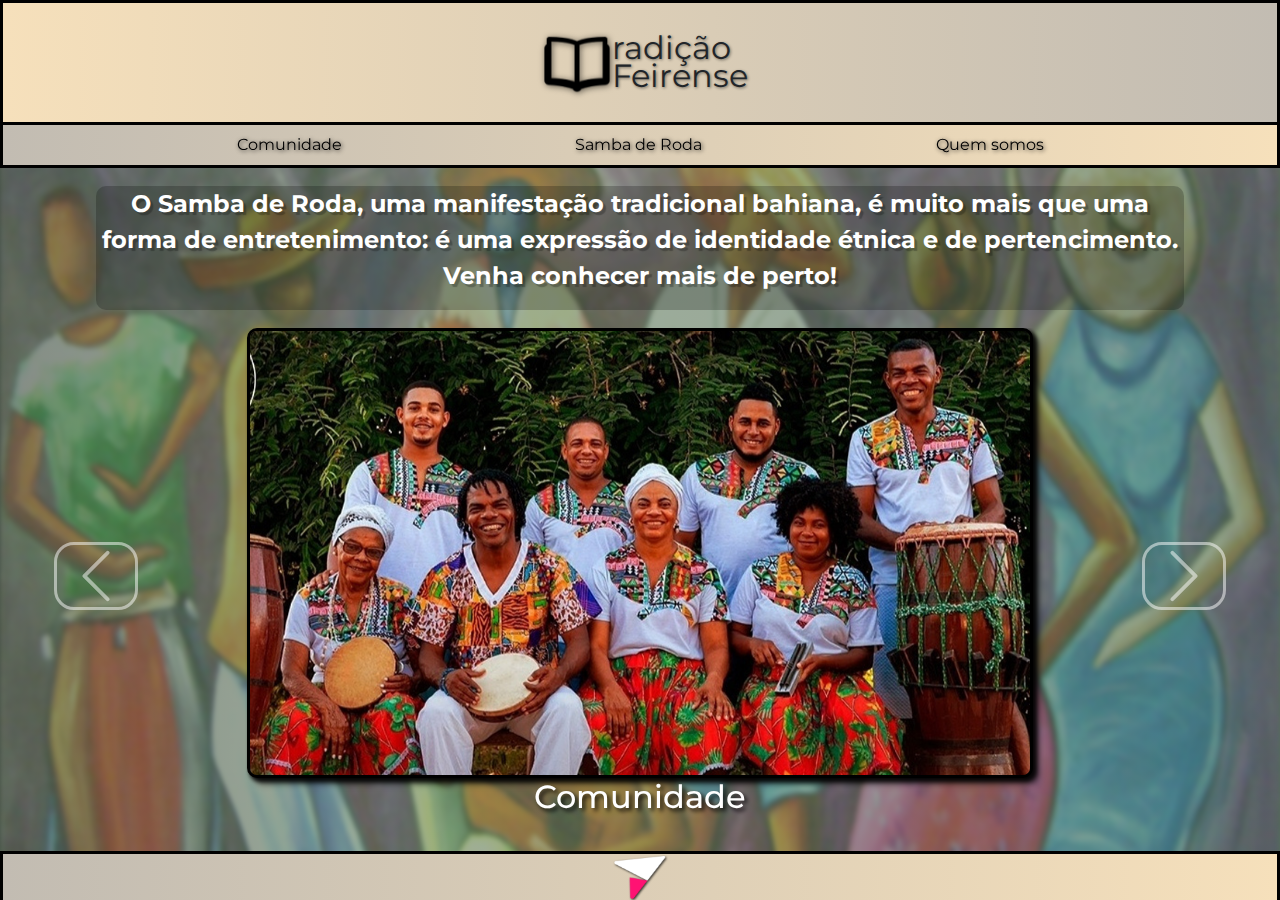
<file: index.html>
<!DOCTYPE html>
<head>
    <html lang="pt-br">
 
    <meta charset="UTF-8"> 
    <meta name="viewport" content="width=device-width, initial-scale=1.0">
    <title>Tradição Feirense</title>
    
    <!-- Main CSS -->
    <link rel="stylesheet" href="css_main.css">
    <!-- Bootstrap CSS -->
    <link href="bootstrap/bootstrap.min.css" rel="stylesheet">

    <!-- Fonte Google -->
    <link rel="preconnect" href="https://fonts.googleapis.com">
    <link rel="preconnect" href="https://fonts.gstatic.com" crossorigin>
    <link href="https://fonts.googleapis.com/css2?family=Inter:ital,opsz,wght@0,14..32,100..900;1,14..32,100..900&family=Montserrat:ital,wght@0,100..900;1,100..900&display=swap" rel="stylesheet">
</head>

<body>
<div class="main-container">
    <!-- Primeira barra de navegação -->
    <nav id="navbar1" class="navbar sticky-top">
        <div id="navbar1-div" class="container-fluid">
        
        <!--Logo-->
        <div class="logo">
            <img class="img-logo" src="content/livro t1.png" alt="T">
            <div class="texto-logo">
                <div style="height: 28px; width: 24px;">radição</div>
                <div>Feirense</div>
            </div>
        </div>
        </div>
    </nav>

    <!-- Segunda barra de navegação -->
    <div id="navbar2"> 
        <ul class="navbar-items">
            <li class="nav-item">
                <a class="nav-link" href="comunidade.html">Comunidade</a>
            </li>
            <li class="nav-item">
                <a class="nav-link" href="samba.html">Samba de Roda</a>
            </li>
            <li class="nav-item">
                <a class="nav-link" href="quem_somos.html">Quem somos</a>
            </li>
        </ul>
    </div>

    <div class="container01">
        <img class="fundo background-image" src="content/fundo-pag-princ.jpg" alt="fundo">
        <div class="main-text">
            <p>O Samba de Roda, uma manifestação tradicional bahiana, é muito mais que uma forma de 
            entretenimento: é uma expressão de identidade étnica e de pertencimento. Venha conhecer mais de perto!</p>
        </div>
        <div id="carousel1" class="slider carousel slide" data-bs-ride="carousel">
            <div class="slider-wrapper carousel-inner">
                    <div class="slider-item carousel-item active">
                        <a href="comunidade.html" class="slider-link">
                            <img id="imgs" src="content/comunidade.png" alt="Quixabeira da Matinha">
                            <h2 class="slider-texto">Comunidade</h2>
                        </a>
                    </div>
                    <div class="slider-item carousel-item">
                        <a href="samba.html" class="slider-link">
                            <img id="imgs" src="content/samba-de-roda.jpg" alt="Quixabeira da Matinha">
                            <h2 class="slider-texto">Samba de Roda</h2>
                        </a>
                    </div>
                    <div class="slider-item carousel-item">
                        <a href="quem_somos.html" class="slider-link">
                            <img id="imgs" src="content/quixabeira-main.png" alt="Quixabeira da Matinha">
                            <h2 class="slider-texto">Quem somos</h2>
                        </a>
                    </div>
                </div>
            <button class="carousel-control-prev" type="button" data-bs-target="#carousel1" data-bs-slide="prev">
                <span class="carousel-control-prev-icon" aria-hidden="true"></span>
            </button>
            <button class="carousel-control-next" type="button" data-bs-target="#carousel1" data-bs-slide="next">
                <span class="carousel-control-next-icon" aria-hidden="true"></span>
            </button>
        </div>
    </div>

    <div class="footer">
        <img class="unex-logo" src="content/unex.png" alt="fundo">
    </div>
</div>

    <!-- Bootstrap JS -->
    <script src="bootstrap/bootstrap.bundle.min.js"></script>
</body>
</html>
</file>
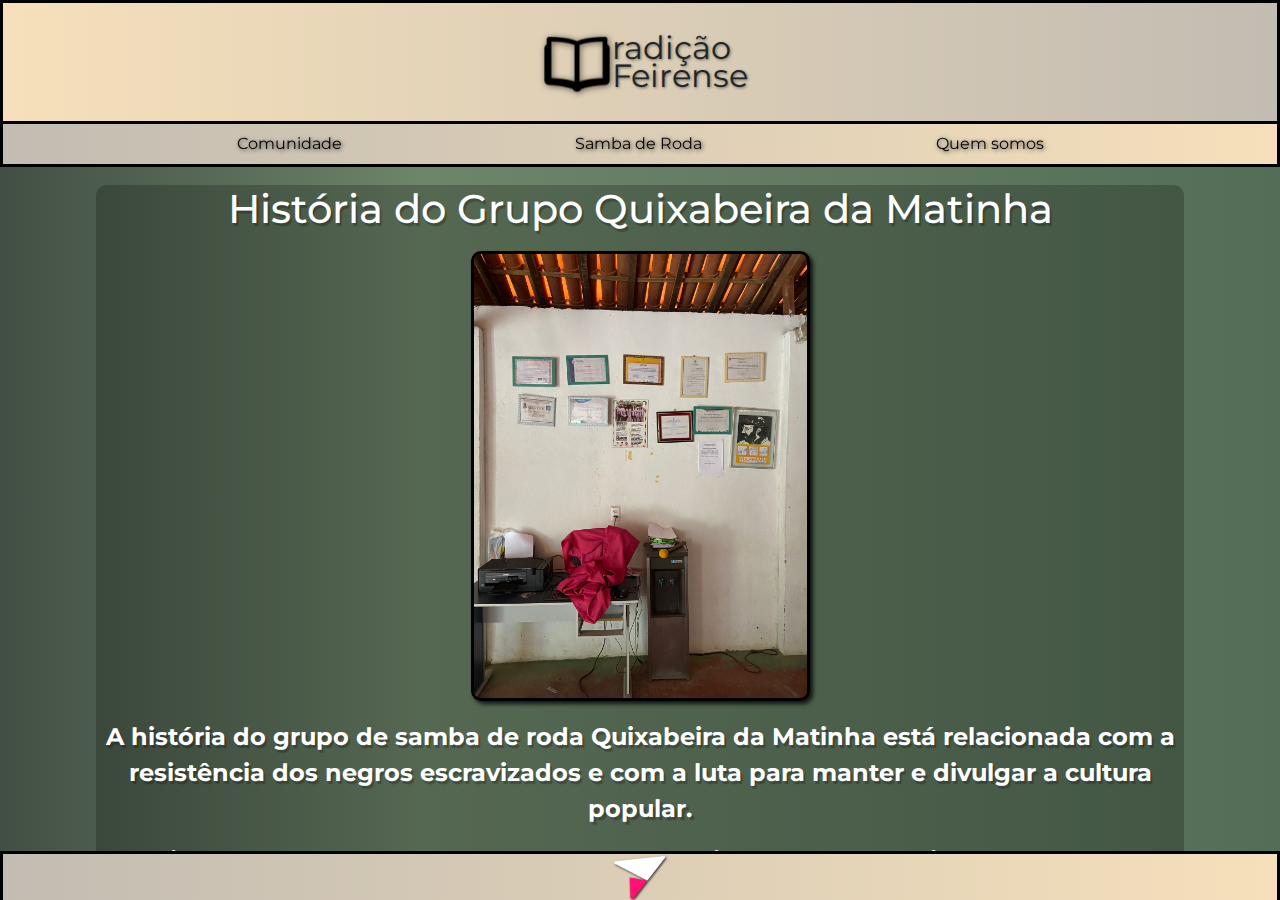
<file: comunidade.html>
<!DOCTYPE html>
<html lang="en">
<head>
    <meta charset="UTF-8">
    <meta name="viewport" content="width=device-width, initial-scale=1.0">
    <title>Tradição Feirense</title>
    
    <!-- Main CSS -->
    <link rel="stylesheet" href="css_main.css">
    <!-- Sub-Páginas CSS -->
    <link rel="stylesheet" href="css_sub.css">

    <!-- Bootstrap CSS -->
    <link href="bootstrap/bootstrap.min.css" rel="stylesheet">

    <!-- Fonte Google -->
    <link rel="preconnect" href="https://fonts.googleapis.com">
    <link rel="preconnect" href="https://fonts.gstatic.com" crossorigin>
    <link href="https://fonts.googleapis.com/css2?family=Inter:ital,opsz,wght@0,14..32,100..900;1,14..32,100..900&family=Montserrat:ital,wght@0,100..900;1,100..900&display=swap" rel="stylesheet">
</head>
<body>
<div class="main-container">
    <!-- Primeira barra de navegação -->
    <nav id="navbar1" class="navbar sticky-top">
        <div id="navbar1-div" class="container-fluid">
        
        <!--Logo-->
        <div class="logo">
            <img class="img-logo" src="content/livro t1.png" alt="T">
            <a class="texto-logo" href="index.html">
                <div style="height: 28px; width: 24px;">radição</div>
                <div>Feirense</div>
            </a>
        </div>
        </div>
    </nav>

    <!-- Segunda barra de navegação -->
    <div id="navbar2"> 
        <ul class="navbar-items">
            <li class="nav-item">
                <a class="nav-link" href="#">Comunidade</a>
            </li>
            <li class="nav-item">
                <a class="nav-link" href="samba.html">Samba de Roda</a>
            </li>
            <li class="nav-item">
                <a class="nav-link" href="quem_somos.html">Quem somos</a>
            </li>
        </ul>
    </div>

    <div class="container01">
        <div class="main-text">
        <h1 style="margin-bottom: 2vh;">História do Grupo Quixabeira da Matinha</h1>
        <img id="imgs" src="content/img-4.jpg" alt="quixabeira" style="margin-bottom: 2vh;">
        <p>
            A história do grupo de samba de roda Quixabeira da Matinha está relacionada com a
            resistência dos negros escravizados e com a luta para manter e divulgar a cultura popular.
        </p>
            <p>
                A Matinha dos Pretos é um núcleo de negros fugidos que se refugiaram em uma mata
                dentro de uma fazenda, como forma de resistência à escravidão.
            </p>
            <p>
                O grupo Quixabeira da Matinha foi formado em 1989 por trabalhadores rurais da
                comunidade quilombola Matinha dos Pretos, em Feira de Santana, que aprenderam a
                cantar e tocar sem frequentar nenhuma escola de música.
            </p>
            <p>
                O nome do grupo vem da Quixaba, uma planta resistente do interior que simboliza a luta e a
                persistência do grupo.
            </p>
            <img id="imgs" src="content/img-5.jpg" alt="quixabeira" style="margin-bottom: 2vh;">
            <p>
                A canção <strong>"Quixabeira"</strong>, criada pelos sambadores da Matinha, ganhou projeção nacional em
                1996, quando foi gravada por Carlinhos Brown no disco <em>Alfagamabetizado</em>.
            </p>
            <p>
                O samba de roda é considerado patrimônio oral e imaterial da humanidade pela UNESCO.
            </p>
            <p>
                A Quixabeira da Matinha é um dos Pontos de Cultura do território de identidade Portal do
                Sertão. O grupo trabalha em parceria com a Associação Cultural Coleirinho da Bahia para
                valorizar a cultura popular e o samba de roda.
            </p>

            <iframe
                style="margin-bottom: 2vh;"
                width="90%"
                height="500"
                title="Quixabeira"
                src="https://www.youtube.com/embed/bNobn8dgp2Q" 
                frameborder="0">
            </iframe>

            <p>
            <a id="link" href="https://www.instagram.com/quixabeiradamatinha/" target="_blank">
            Saiba mais no Instagram oficial da Quixabeira da Matinha</a>
            </p>    
        </div>
    </div>


    <div class="footer">
        <img class="unex-logo" src="content/unex.png" alt="fundo">
    </div>
</div>

    <!-- Bootstrap JS -->
    <script src="bootstrap/bootstrap.bundle.min.js"></script>
</body>
</html>
</file>
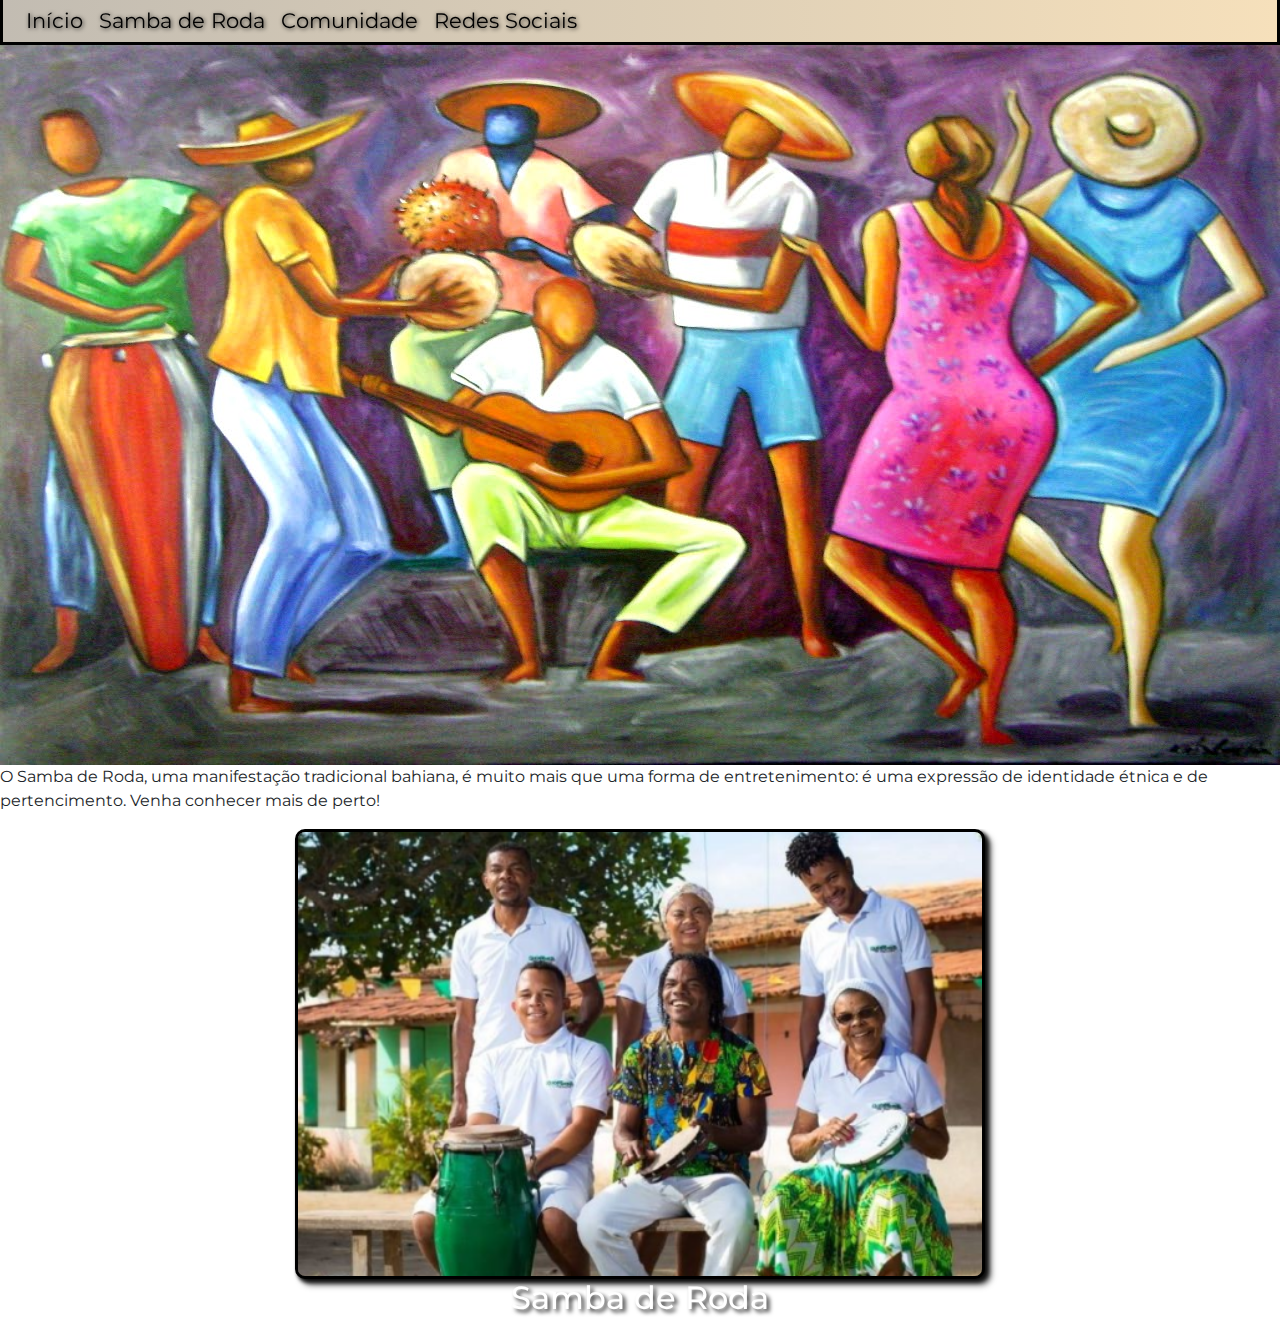
<file: main.html>
<!DOCTYPE html>
<head>
    <html lang="pt-br">

    <meta charset="UTF-8">
    <meta name="viewport" content="width=device-width, initial-scale=1.0">
    <title>Tradição Feirense</title>
    
    <link rel="stylesheet" href="css_main.css">

    <!-- Bootstrap CSS -->
    <link rel="stylesheet" href="https://cdn.jsdelivr.net/npm/bootstrap@4.3.1/dist/css/bootstrap.min.css" integrity="sha384-ggOyR0iXCbMQv3Xipma34MD+dH/1fQ784/j6cY/iJTQUOhcWr7x9JvoRxT2MZw1T" crossorigin="anonymous">
    
    <!-- Fonte Google -->
    <link rel="preconnect" href="https://fonts.googleapis.com">
    <link rel="preconnect" href="https://fonts.gstatic.com" crossorigin>
    <link href="https://fonts.googleapis.com/css2?family=Inter:ital,opsz,wght@0,14..32,100..900;1,14..32,100..900&family=Montserrat:ital,wght@0,100..900;1,100..900&display=swap" rel="stylesheet">

</head>

<body>
<div class="container-fluid" style="padding: 0px; margin: 0px; height: 100vh; display: flex; flex-direction: column;">
    <!-- Primeira barra de navegação -->
    <nav id="navbar1" class="navbar p-0 sticky-top">
            <div id="navbar1-div" class="container-fluid justify-content-right p-1 m-0">
           
            <!--Logo-->
            <div id="logo" class="justify-content-center">
                <img id="img-logo" src="/content/livro t1.png" alt="T">
                <div id="texto-logo">
                    <div style="height: 28px; width: 24px;">radição</div>
                    <div>Feirense</div>
                </div>
            </div>
        </div>
    </nav>

    <!-- Segunda barra de navegação -->
    <nav id="navbar2" class="navbar navbar-expand-lg pt-0 pb-0 pr-0 pl-0">
        <div id="navbar2-div" class="container-fluid justify-content-rightshadow-lg" >
            <!-- Botão p/ expandir em telas menores -->
            <button class="navbar-toggler" type="button" data-bs-toggle="collapse" data-bs-target="#navbaritems"
                aria-controls="navbaritems" aria-expanded="false">
                <span class="navbar-toggler-icon" id="l1"></span>
            </button>

            <!-- Barra contendo os itens -->
            <div class="collapse navbar-collapse" id="navbaritems">
                <ul class="navbar-nav">
                    <li class="nav-item">
                        <a class="nav-link" href="#" id="i1">Início</a>
                    </li>
                    <li class="nav-item">
                        <a class="nav-link" href="#" id="i1">Samba de Roda</a>
                    </li>
                    <li class="nav-item">
                        <a class="nav-link" href="#" id="i1">Comunidade</a>
                    </li>
                    <li class="nav-item">
                        <a class="nav-link" href="#" id="i1">Redes Sociais</a>
                    </li>
                </ul>
            </div>
        </div>
    </nav>

    <!-- Caixa principal -->
    <div id="main-container">
        <img id="fundo" src="/content/fundo-pag-princ.jpg" alt="fundo" class="background-image">
        <div id="main-text">
            <p>O Samba de Roda, uma manifestação tradicional bahiana, é muito mais que uma forma de 
            entretenimento: é uma expressão de identidade étnica e de pertencimento. Venha conhecer mais de perto!</p>
        </div>
        <div class="slider carousel slide" data-ride="carousel">
            <div class="slider-wrapper carousel-inner">
                    <div class="slider-item carousel-item ">
                        <a href="#" class="slider-link">
                            <img id="imgs" src="/content/quixabeira-main.png" alt="Quixabeira da Matinha">
                            <h2 class="slider-texto">Samba de Roda</h2>
                        </a>
                    </div>
                    <div class="slider-item carousel-item">
                        <a href="#" class="slider-link">
                            <img id="imgs" src="/content/quixabeira-main.png" alt="Quixabeira da Matinha">
                            <h2 class="slider-texto">Samba de Roda</h2>
                        </a>
                    </div>
                    <div class="slider-item carousel-item active">
                        <a href="#" class="slider-link">
                            <img id="imgs" src="/content/quixabeira-main.png" alt="Quixabeira da Matinha">
                            <h2 class="slider-texto">Samba de Roda</h2>
                        </a>
                    </div>
                </div>
            <a class="carousel-control-prev" href=".slider" role="button" data-slide="prev">
                <span class="carousel-control-prev-icon" aria-hidden="true"></span>
              </a>
              <a class="carousel-control-next" href=".slider" role="button" data-slide="next">
                <span class="carousel-control-next-icon" aria-hidden="true"></span>
              </a>
        </div>
    </div>
</div>

    <!-- Bootstrap JS -->
    <script src="https://code.jquery.com/jquery-3.3.1.slim.min.js" integrity="sha384-q8i/X+965DzO0rT7abK41JStQIAqVgRVzpbzo5smXKp4YfRvH+8abtTE1Pi6jizo" crossorigin="anonymous"></script>
    <script src="https://cdn.jsdelivr.net/npm/popper.js@1.14.7/dist/umd/popper.min.js" integrity="sha384-UO2eT0CpHqdSJQ6hJty5KVphtPhzWj9WO1clHTMGa3JDZwrnQq4sF86dIHNDz0W1" crossorigin="anonymous"></script>
    <script src="https://cdn.jsdelivr.net/npm/bootstrap@4.3.1/dist/js/bootstrap.min.js" integrity="sha384-JjSmVgyd0p3pXB1rRibZUAYoIIy6OrQ6VrjIEaFf/nJGzIxFDsf4x0xIM+B07jRM" crossorigin="anonymous"></script>
</body>
</html>
</file>
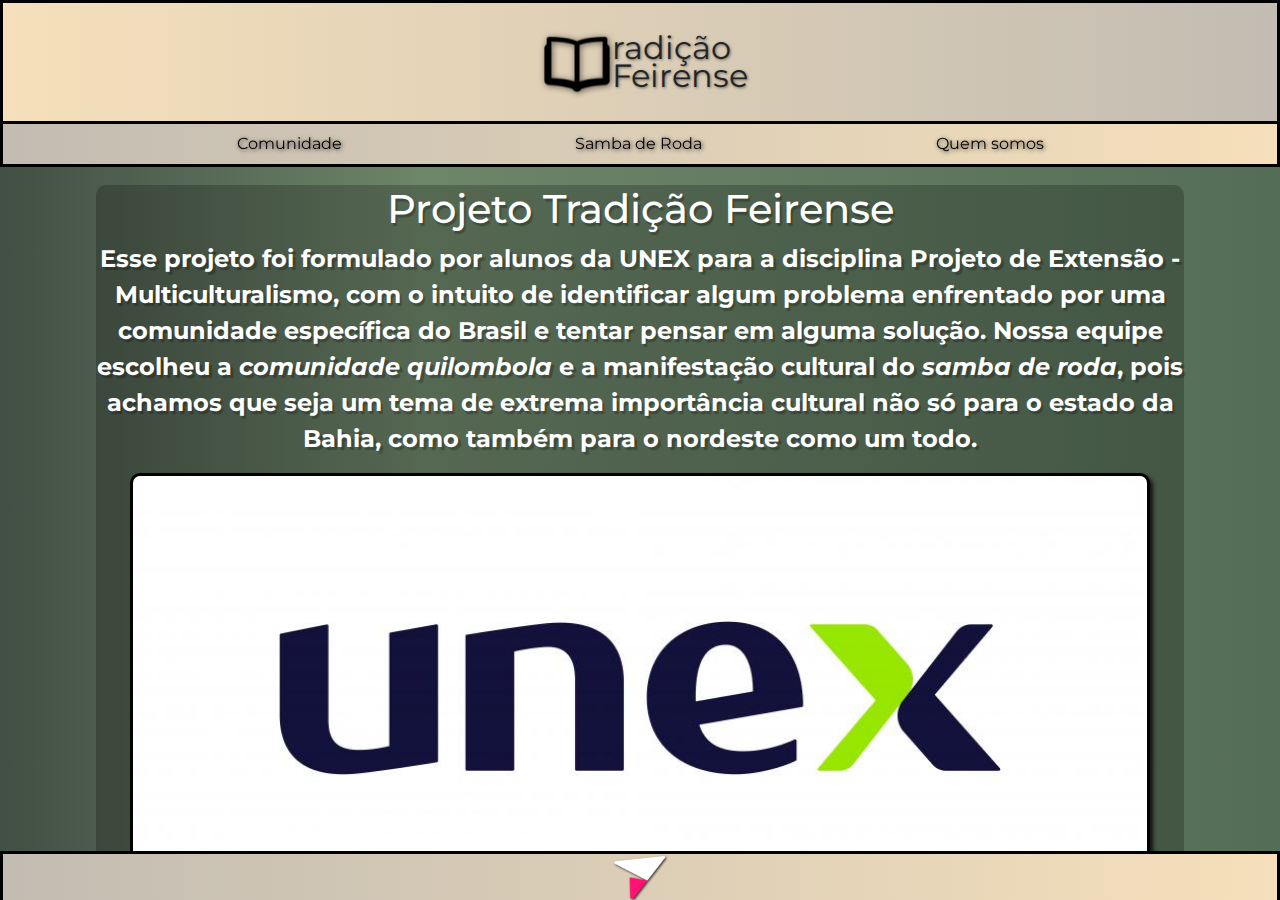
<file: quem_somos.html>
<!DOCTYPE html>
<html lang="en">
<head>
    <meta charset="UTF-8">
    <meta name="viewport" content="width=device-width, initial-scale=1.0">
    <title>Tradição Feirense</title>
    
    <!-- Main CSS -->
    <link rel="stylesheet" href="css_main.css">
    <!-- Sub-Páginas CSS -->
    <link rel="stylesheet" href="css_sub.css">
    
    <!-- Bootstrap CSS -->
    <link href="bootstrap/bootstrap.min.css" rel="stylesheet">

    <!-- Fonte Google -->
    <link rel="preconnect" href="https://fonts.googleapis.com">
    <link rel="preconnect" href="https://fonts.gstatic.com" crossorigin>
    <link href="https://fonts.googleapis.com/css2?family=Inter:ital,opsz,wght@0,14..32,100..900;1,14..32,100..900&family=Montserrat:ital,wght@0,100..900;1,100..900&display=swap" rel="stylesheet">
</head>
<body>
<div class="main-container">
    <!-- Primeira barra de navegação -->
    <nav id="navbar1" class="navbar sticky-top">
        <div id="navbar1-div" class="container-fluid">
        
        <!--Logo-->
        <div class="logo">
            <img class="img-logo" src="content/livro t1.png" alt="T">
            <a class="texto-logo" href="index.html">
                <div style="height: 28px; width: 24px;">radição</div>
                <div>Feirense</div>
            </a>
        </div>
        </div>
    </nav>

    <!-- Segunda barra de navegação -->
    <div id="navbar2"> 
        <ul class="navbar-items">
            <li class="nav-item">
                <a class="nav-link" href="comunidade.html">Comunidade</a>
            </li>
            <li class="nav-item">
                <a class="nav-link" href="samba.html">Samba de Roda</a>
            </li>
            <li class="nav-item">
                <a class="nav-link" href="#">Quem somos</a>
            </li>
        </ul>
    </div>

    <div class="container01">
        <div class="main-text"> 
            <h1>Projeto Tradição Feirense</h1>
            <p>
                Esse projeto foi formulado por alunos da UNEX para a disciplina Projeto de Extensão - Multiculturalismo, com o 
                intuito de identificar algum problema enfrentado por uma comunidade específica do Brasil e tentar pensar em alguma solução. Nossa
                equipe escolheu a <em>comunidade quilombola</em> e a manifestação cultural do <em>samba de roda</em>, pois achamos que seja um tema de
                extrema importância cultural não só para o estado da Bahia, como também para o nordeste como um todo.
            </p>
            <img id="imgs" src="content/unex-2.jpg" alt="logo-unex">
            <p>
                O samba de roda, embora seja uma das mais ricas expressões da cultura afro-brasileira, frequentemente é 
                reduzido a uma forma de simples entretenimento, sem o devido reconhecimento de seu profundo valor cultural. 
                Esse cenário reflete preconceitos históricos e sociais que desconsideram sua relevância como símbolo de 
                resistência e preservação das tradições afro-brasileiras.
            </p>
            <p>
                A falta de compreensão sobre seu papel na formação da identidade cultural e na manutenção de 
                práticas ancestrais contribui para a marginalização dessa manifestação artística, ameaçando sua continuidade 
                e dificultando sua valorização pelas novas gerações e pela sociedade em geral.
            </p>
            <p>
                Esse projeto visa justamente à valorização do grupo, resgatando a cultura negra que ainda 
                é tão excluída da sociedade. A diversidade cultural nos ajuda a reconhecer e a respeitar as 
                diferentes manifestações que moldam a identidade de um povo. Nossa cultura, nossas 
                tradições e costumes são os elementos que moldam a nossa identidade e que promovem a 
                diversidade cultural de uma sociedade.
            </p>
            <img id="imgs" src="content/fundo-pag-princ.jpg" alt="samba arte">
            <h2>Ação Prática</h2>
            <p>
                A ação prática do projeto consiste na criação de eventos culturais e oficinas sobre o samba de roda na comunidade 
                quilombola de Quixabeira da Matinha. Essas atividades incluirão apresentações, rodas de conversa e oficinas 
                abertas ao público, com o apoio da prefeitura e de parceiros locais, para proporcionar uma experiência imersiva 
                na cultura do samba de roda.
            </p>
            <p>
                Além disso, serão realizadas campanhas de conscientização para educar sobre a 
                importância histórica e cultural dessa tradição, promovendo o respeito e o reconhecimento do samba de roda como 
                um patrimônio cultural afro-brasileiro.
            </p>
            <h2>Equipe</h2>
            <p>
                Nossa equipe é composta dos seguintes estudantes, orientados pelo professor Flávio de Burgos
                <ul>
                    <li>João Victor Soares Cezario</li>
                    <li>Mickael Cedraz Alenca</li>
                    <li>Larissa de Oliveira da Conceição</li>
                    <li>Renata Santos Souza</li>
                    <li>Nalbert de Souza Santana</li>
                    <li>Nayara de Almeida de Jesus</li>
                    <li>Fabiana Santos da Paixão</li>
                    <li>Ellen Karoline Navarro da Silva</li>
                </ul>
            </p>

            <p><em>Confira abaixo o nosso pitch:</em></p>
            <iframe 
                src="https://drive.google.com/file/d/19aAkzhW4u0BeqXM8ubom-WcNRltNuAIM/preview" 
                width="80%" 
                height="400vh" 
                allow="autoplay"
                allowfullscreen>
            </iframe>
        </div>
    </div>

    <div class="footer">
        <img class="unex-logo" src="content/unex.png" alt="fundo">
    </div>
</div>

    <!-- Bootstrap JS -->
    <script src="bootstrap/bootstrap.bundle.min.js"></script>
</body>
</html>
</file>
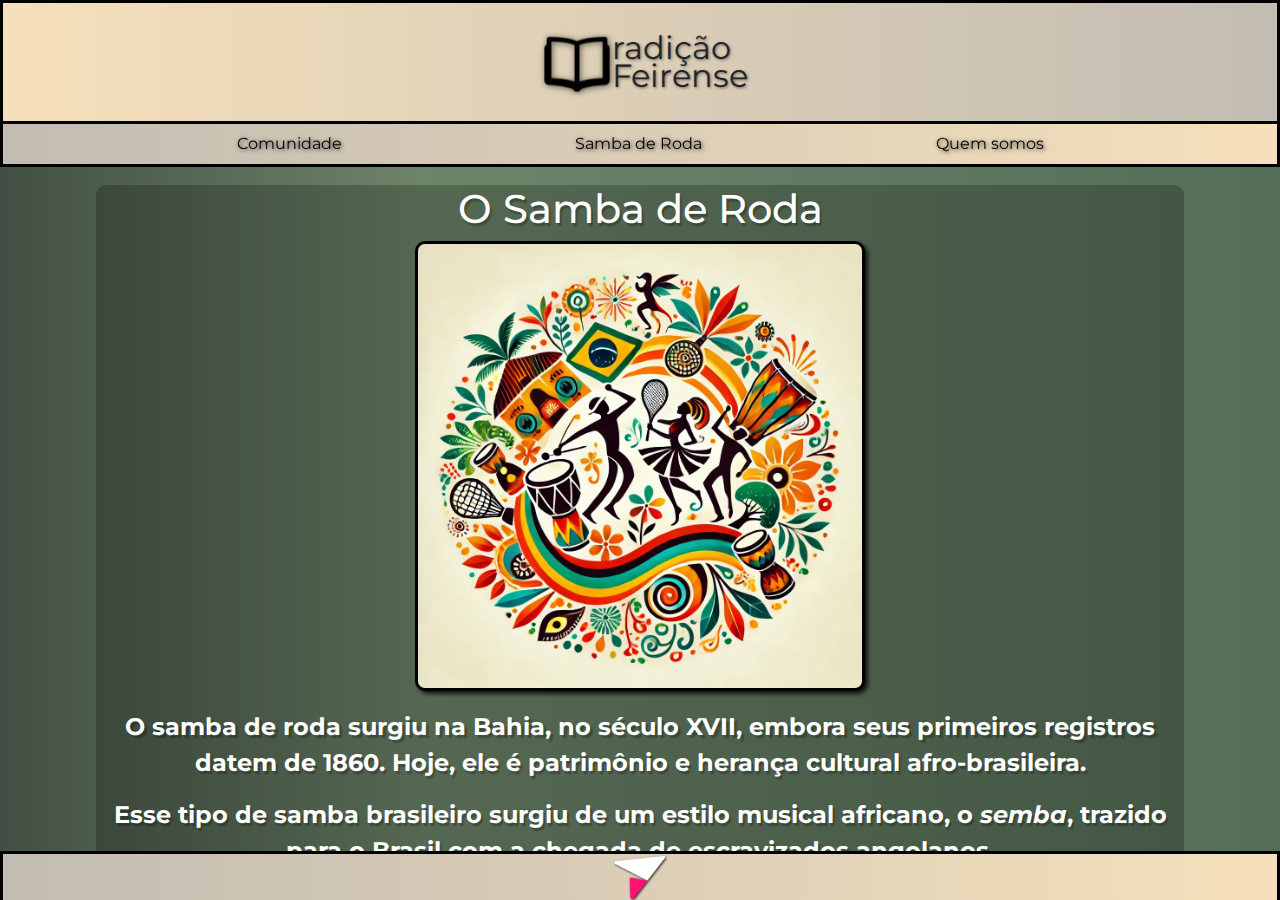
<file: samba.html>
<!DOCTYPE html>
<html lang="en">
<head>
    <meta charset="UTF-8">
    <meta name="viewport" content="width=device-width, initial-scale=1.0">
    <title>Tradição Feirense</title>
    
    <!-- Main CSS -->
    <link rel="stylesheet" href="css_main.css">
    <!-- Sub-Páginas CSS -->
    <link rel="stylesheet" href="css_sub.css">

    <!-- Bootstrap CSS -->
    <link href="bootstrap/bootstrap.min.css" rel="stylesheet">

    <!-- Fonte Google -->
    <link rel="preconnect" href="https://fonts.googleapis.com">
    <link rel="preconnect" href="https://fonts.gstatic.com" crossorigin>
    <link href="https://fonts.googleapis.com/css2?family=Inter:ital,opsz,wght@0,14..32,100..900;1,14..32,100..900&family=Montserrat:ital,wght@0,100..900;1,100..900&display=swap" rel="stylesheet">
</head>
<body>
<div class="main-container">
    <!-- Primeira barra de navegação -->
    <nav id="navbar1" class="navbar sticky-top">
        <div id="navbar1-div" class="container-fluid">
        
        <!--Logo-->
        <div class="logo">
            <img class="img-logo" src="content/livro t1.png" alt="T">
            <a class="texto-logo" href="index.html">
                <div style="height: 28px; width: 24px;">radição</div>
                <div>Feirense</div>
            </a>
        </div>
        </div>
    </nav>

    <!-- Segunda barra de navegação -->
    <div id="navbar2"> 
        <ul class="navbar-items">
            <li class="nav-item">
                <a class="nav-link" href="comunidade.html">Comunidade</a>
            </li>
            <li class="nav-item">
                <a class="nav-link" href="#">Samba de Roda</a>
            </li>
            <li class="nav-item">
                <a class="nav-link" href="quem_somos.html">Quem somos</a>
            </li>
        </ul>
    </div>

    <div class="container01">
        <div class="main-text">
            <h1>O Samba de Roda</h1>
            <img id="imgs" src="content/img-1.jpg" alt="Samba Arte">

            <p>O samba de roda surgiu na Bahia, no século XVII, embora seus primeiros registros datem de 1860. Hoje, ele é patrimônio e herança cultural afro-brasileira.</p>
            <p>Esse tipo de samba brasileiro surgiu de um estilo musical africano, o <em>semba</em>, trazido para o Brasil com a chegada de escravizados angolanos.</p>
        
            <img id="imgs" src="content/samba-de-roda.jpg" alt="Quixabeira da Matinha">
            
            <p>Está intimamente relacionado à roda de capoeira, que envolve música e luta, e aos orixás, entidades espirituais africanas.</p>
            <p>Atualmente, essa manifestação artística está presente em todas as partes do Brasil. Na Bahia, é no Recôncavo baiano que esse ritmo é mais popular. Isso porque essa região foi palco da chegada de escravizados africanos.</p>
            <p>Apesar de ser baseado nas tradições africanas, ele também envolve alguns aspectos da cultura portuguesa. Como exemplo, temos o uso de alguns instrumentos como a viola, e ainda, as letras das músicas, cantadas em português.</p>
        </div>
    </div>

    <div class="footer">
        <img class="unex-logo" src="content/unex.png" alt="fundo">
    </div>
</div>

    <!-- Bootstrap JS -->
    <script src="bootstrap/bootstrap.bundle.min.js"></script>
</body>
</html>
</file>
<file: css_main.css>
* {
  padding: 0px;
  font-family: "Montserrat";
}
 
.montserrat- {
  font-family: "Montserrat", serif; 
  font-optical-sizing: auto;
  font-style: normal;
}

.main-container {
  padding: 0px !important; 
  margin: 0px !important; 
  height: 100vh; 

  display: flex; 
  flex-direction: column;
}


#navbar1 {  
  height: 14.5%;
  padding: 0px;
  overflow: hidden;
}
#navbar1-div {
  height: 100%;
  
  border-style: solid;
  border-color: #000;

  background-image: linear-gradient(to right, #F6E0BB, #C2BCB2);

  justify-content: center;
}

#navbar2 {
  height: 4.5%;

  height: 5%; 
  padding: 0px;
  margin: 0px;

  background-image: linear-gradient(to left, #F6e0bb, #c2bcb2); 
  border: #000; 
  border-top: 0px ; 
  border-style: solid;

  align-items: center;
  align-content: center;
}

.navbar-items {
  display: flex;
  flex-direction: row;

  height: 100%;
  padding: 0px;
  margin: 0px;
  list-style: none;

  justify-content: space-evenly;
  align-items: center;
}

.nav-link {
  padding: 0px;
  font-size: 1.3rem;

  height: 90%;
  width: fit-content;
  user-select: none;
  
  color: black!important;

  text-align: center;

  transition: color 0.3s ease;
  filter: drop-shadow(1px 1px 2px #000000cc);
}
.nav-link:hover {
  color: #dbeddd !important;
}

.logo {
  height: 100%;

  display:flex; 


  padding-left: 10px;
  text-shadow: 1px 1px 3px #0000007b;
  align-items: center;
}

.logo .img-logo {
  filter: drop-shadow(1px 1px 3px #00000094);

  width: 70px; 
  height: 70px;
}

.logo .texto-logo {
  display: flex; 
  flex-direction: column;
  color: inherit;
  text-align: center; 
  text-decoration: none!important;
 
  font-size:2rem; 
  justify-content: center;
  height: fit-content;
}

.container01 {
  width: 100%;
  max-width: 500vw;
  height: 85%;
  overflow:hidden;

  display: flex!important;
  flex-wrap: wrap;
  justify-content: center;
  align-content: flex-start;

  background-image: linear-gradient(90deg, rgba(66,79,68,1) 0%, rgba(109,133,105,1) 33%, rgba(84,109,87,1) 100%);
  position: relative;
  display: block;
}

.main-text {
  width: 85%;
  height: fit-content;

  justify-self: center;

  padding: 0;
  margin-top: 2vh;
  margin-bottom: 2vh;

  color: #ffffff;
  font-size: 1.5rem;
  line-height: 4vh;
  font-weight: bolder;
  text-align: center;
  text-shadow: 2.5px 2.5px 1px rgba(0, 0, 0, 0.25);


  user-select: none;
  position: relative;

  background-color: #00000037;
  border-radius: 10px;
}

.fundo {
  user-select: none;

  position: absolute;
  width: 100%;
  height: 180%;

  filter: blur(2px);
  opacity: 35%;
  transform: translate(0%, -7.5%);
}

.slider {
  width: 100%;
  padding: 0;

  justify-self: center;
}

.slider-item {
  text-align: center;
  list-style: none;
}


.slider-link {
  text-decoration: none;
  filter: drop-shadow(3px 3px 2px #000000cc);

  text-decoration: none;
  color: #fff;

  transition: transform 0.3s ease;
  animation: aparecer 1.5s ease none;
}
.slider-link, a:link, a:visited{
  text-decoration: none!important;
}

.slider-texto {
  align-self: center;
}


#imgs {
  height: 50vh;
  border-radius: 10px;

  cursor: pointer;
  padding: 0;

  border-style: solid;
  border-color: #000;

  filter: drop-shadow(3px 3px 2px #000000cc);
}

.carousel-control-prev-icon, .carousel-control-next-icon {
  height: 7.5vh!important;
  width: 6.5vw!important;

  border-style: solid;
  border-color: #fff;
  border-radius: 20px;
}

.footer {
  position: fixed;
  bottom: 0;
  width: 100%;

  display: flex;
  height: 5.5vh;

  justify-content: center;
  align-content: center;

  border-style: solid;
  border-color: #000;
  border-bottom: 0;

  background-image: linear-gradient(to left, #F6e0bb, #c2bcb2); 
}
.unex-logo {
  filter: drop-shadow(1px 1px 1px #000000cc);
  width: 4vw;
}

/* Responsividade */

/* Para telas menores que 576px (smartphones) */
@media (max-width: 576px) {
  #navbar1 {  
    height: 25%;
    overflow: hidden;
  }

  #navbar2 {
    height: 7.5%;
  }
  .nav-link {
    font-size: 0.9rem;
  }

  .img-logo {
    height: 11vh;
    width: 20vw;
  }

  .texto-logo {
    font-size: 1.6rem
  }

  .container01{
    height: 200%;
  }

  .fundo {
    width: 400%;

    left: -35%;
  }

  .main-text {
    font-size: 1vw;
    line-height: 3.5vh;

    margin-top: 2.5vh;
  }

  #imgs {
    height: 50vw;
    width: 70vw;
  }

  .footer{
    height: 3vh;
  }

  .unex-logo {
    width: 10vw;
  }
}

@media (max-width: 992px) {
  .main-text {
    font-size: 1rem;
  }
}


@keyframes aparecer {
  0% {
    opacity: 0;
    transform: scale(0.9);
  }
  100% {
    opacity: 1;
    transform: scale(1);
  }
}
</file>
<file: css_sub.css>
.container01 {
    overflow: scroll;
    padding-bottom: 8vh;
}
#imgs {
    margin-bottom: 2vh;
    user-select: none;
    cursor: default;
}
#link {
    color: aqua !important;
}
h1 {
    margin-bottom: 2vh;
}
iframe {
    border-radius: 20px;
    filter: drop-shadow(1px 1px 2px #000000cc);
}
li {
    list-style-type: none;
}
</file>
